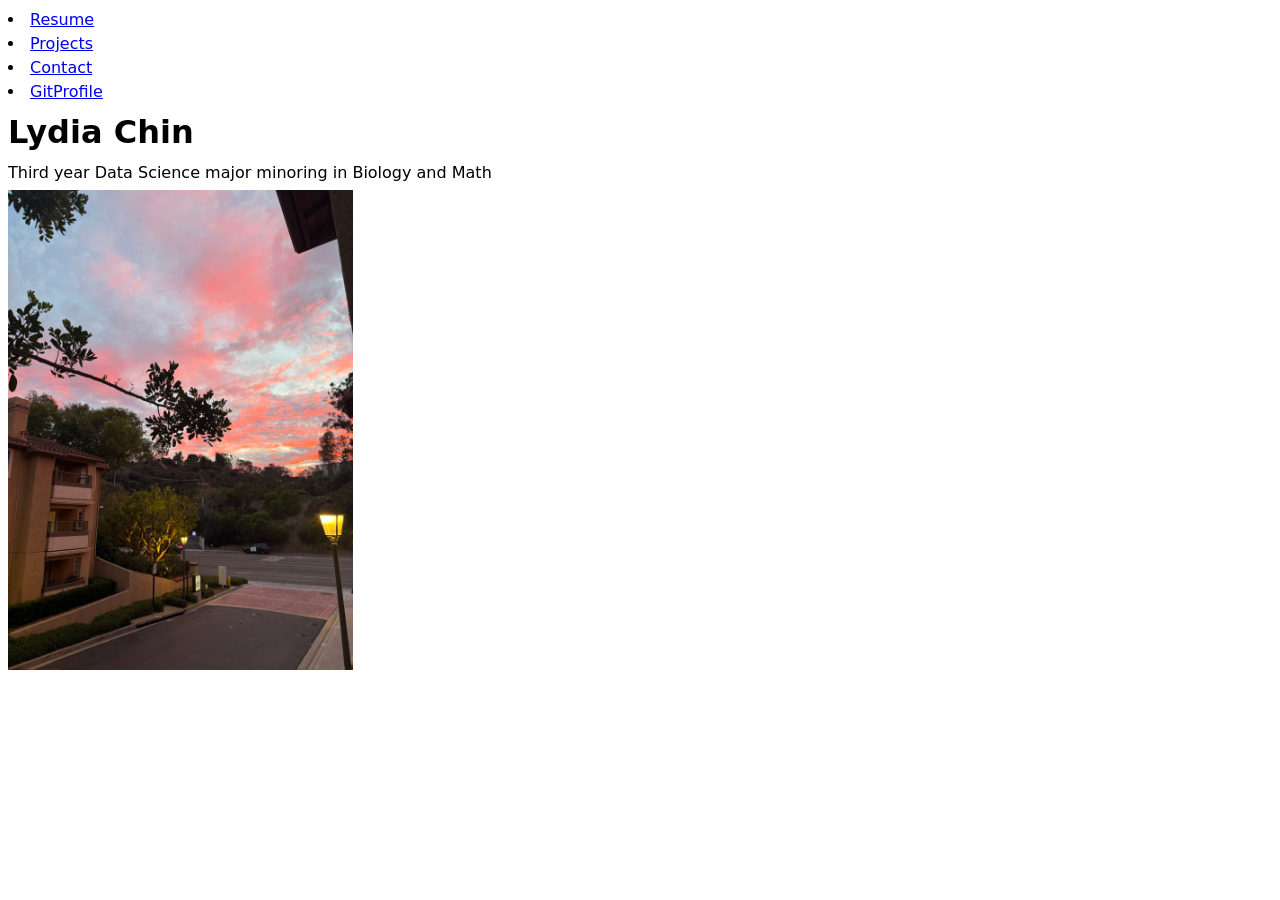
<file: index.html>
<!DOCTYPE html>
<html lang="en">
<head>
    <meta charset="UTF-8">
    <meta name="viewport" content="width=device-width, initial-scale=1.0">
    <title>Lydia Chin: Personal Site and Portfolio</title>
    <link rel="stylesheet" href="style.css">
</head>
<body>
    <nav>
        <li><a href="resume/index.html">Resume</a></li>
        <li><a href="projects/index.html">Projects</a></li>
        <li><a href="contact/index.html">Contact</a></li>
        <li><a href="https://github.com/lychin24" target="_blank">GitProfile</a></li>
    </nav>
    <h1>Lydia Chin</h1>
    <p>Third year Data Science major minoring in Biology and Math</p>
    <img src="images/sunset.jpeg", alt="Photo of pink and orange sunset", width="345" height="480" >
</body>
</html>
</file>
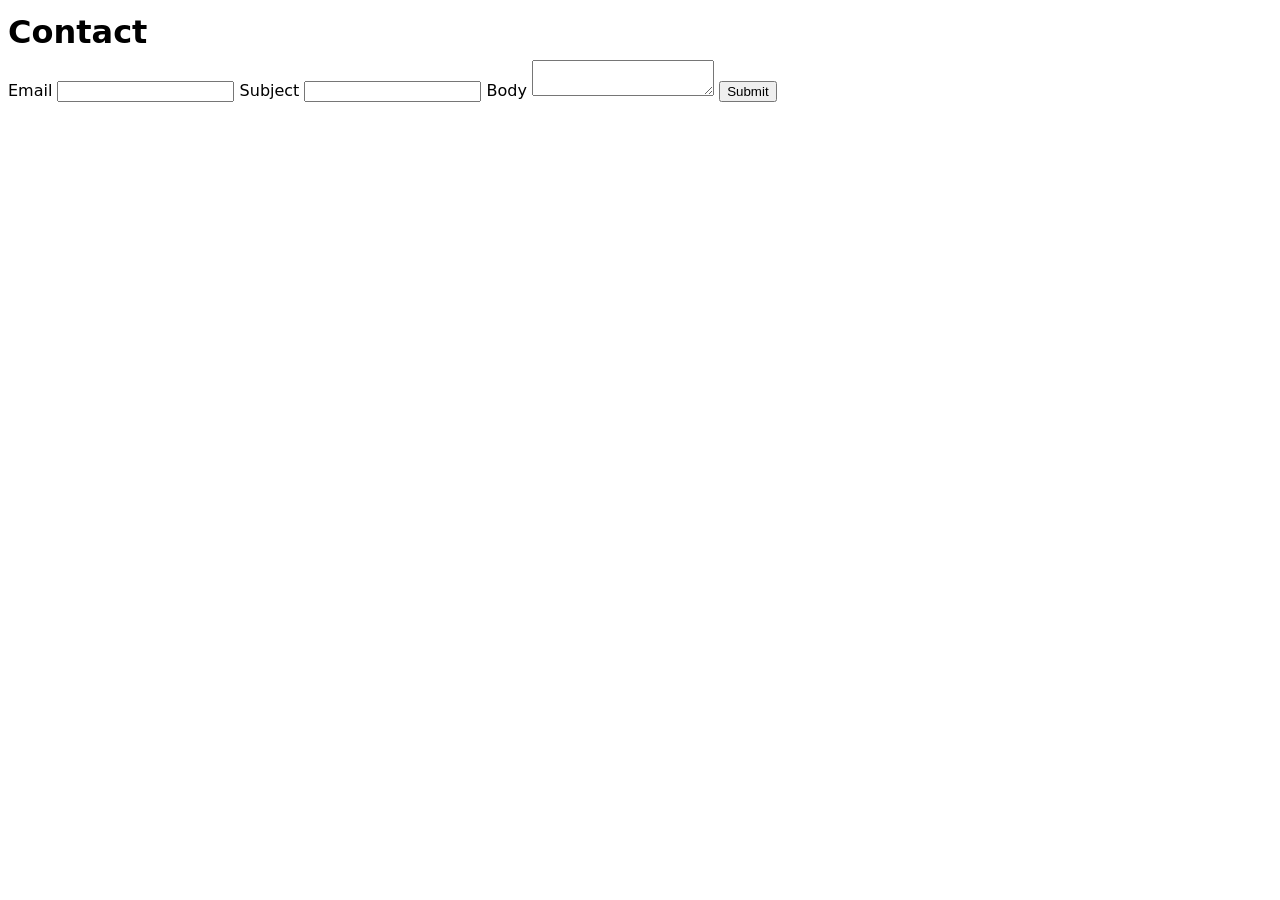
<file: contact/index.html>
<!DOCTYPE html>
<html lang="en">
<head>
    <meta charset="UTF-8">
    <meta name="viewport" content="width=device-width, initial-scale=1.0">
    <title>Document</title>
    <link rel="stylesheet" href="../style.css">

</head>
<body>
    <h1>Contact</h1>
    <form action="mailto:lcchin2024@gmail.com", method="POST", enctype="text/plain">
        <label>
            Email
            <input name="email", type="email">
        </label>
        <label>
            Subject
            <input name="subject">
        </label>
        <label>
            Body
            <textarea name="body"></textarea>
        </label>
        <button>Submit</button>
    </form>

    
</body>
</html>
</file>
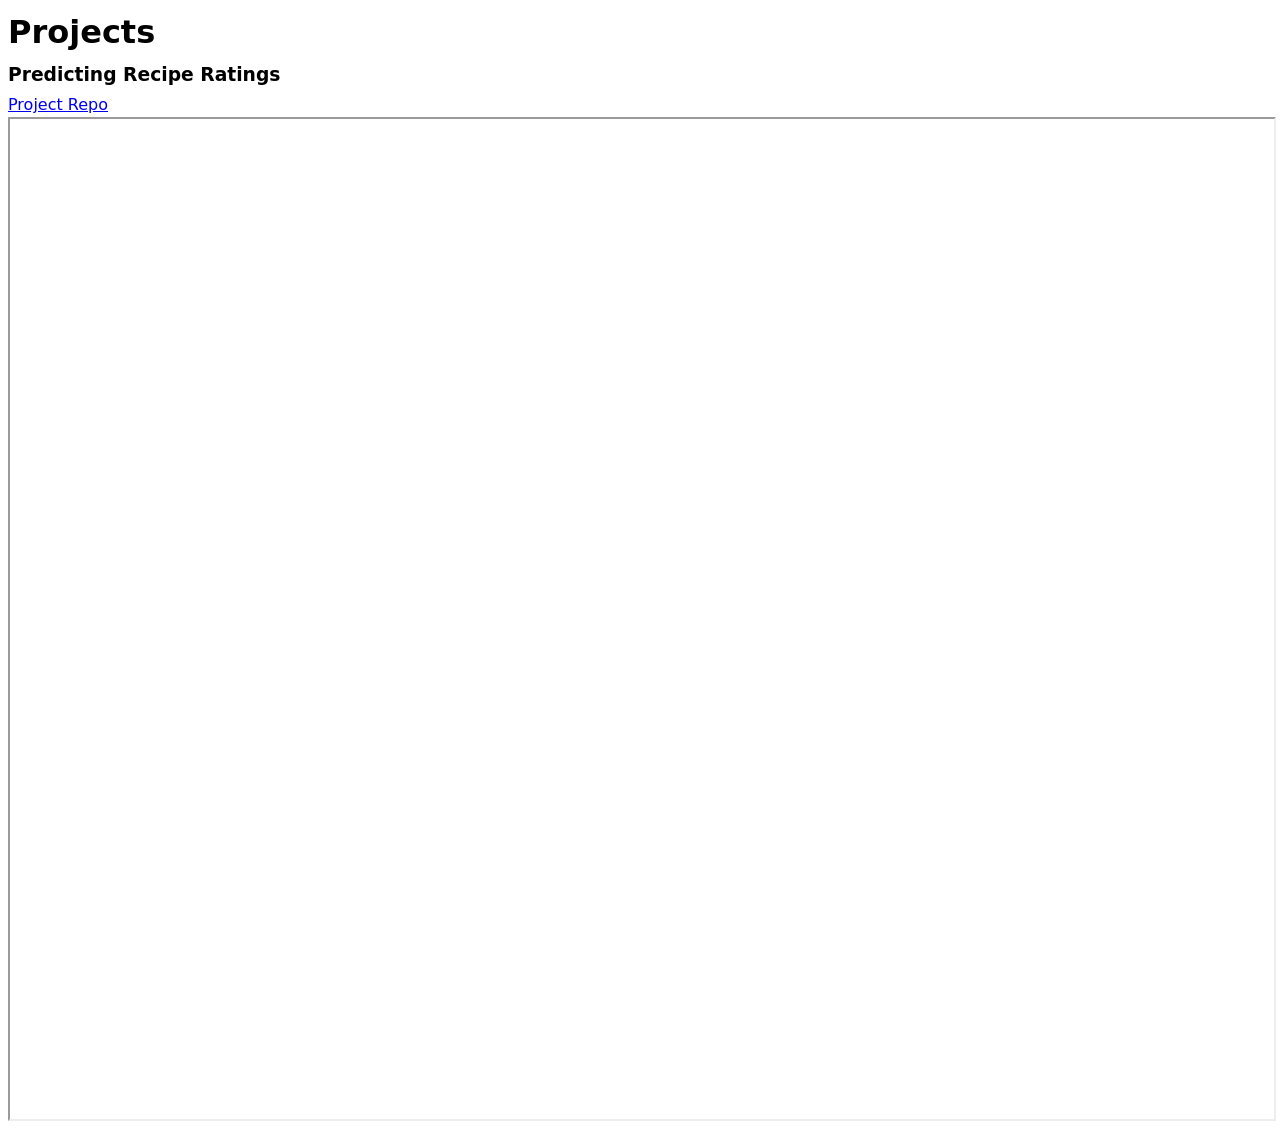
<file: projects/index.html>
<!DOCTYPE html>
<html lang="en">
<head>
    <meta charset="UTF-8">
    <meta name="viewport" content="width=device-width, initial-scale=1.0">
    <title>Document</title>
    <link rel="stylesheet" href="../style.css">

</head>
<body>
    <h1>Projects</h1>
    <p>
        <h3>Predicting Recipe Ratings</h3>
        <a href="https://github.com/lychin24/Predicting-Recipe-Ratings/">Project Repo</a>
        <iframe src="https://lychin24.github.io/Predicting-Recipe-Ratings/" width="100%" height="1000px"></iframe>
    </p>
    
</body>
</html>
</file>
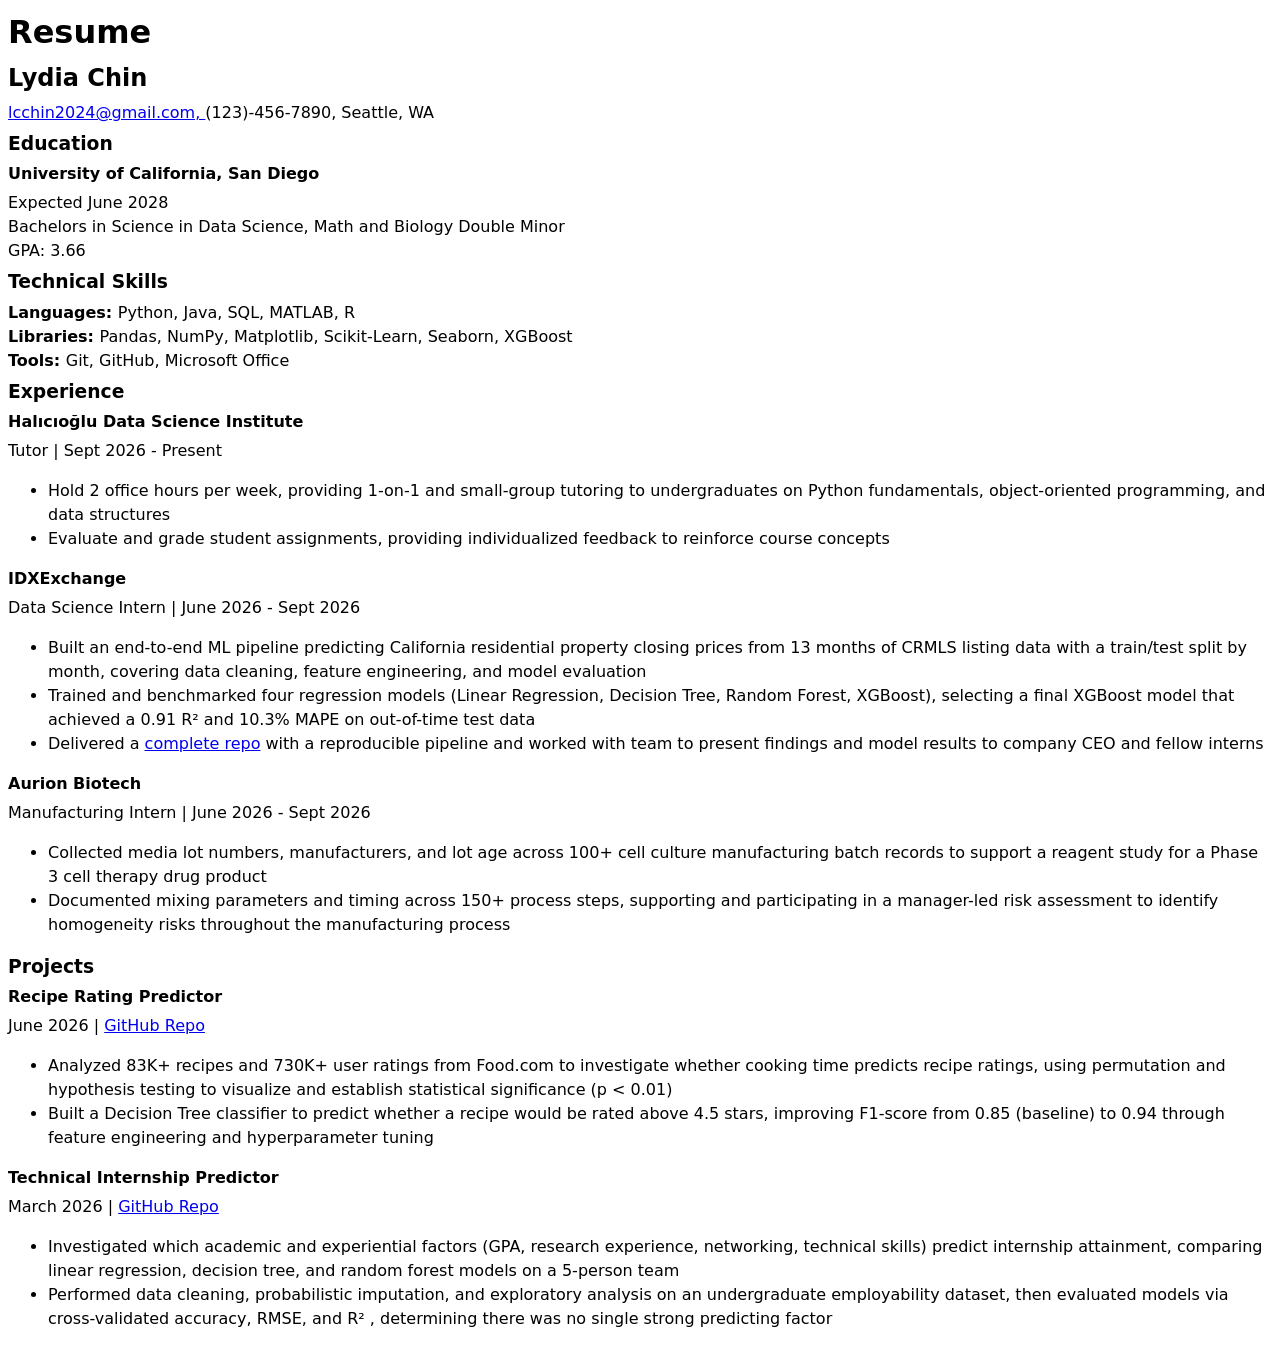
<file: resume/index.html>
<!DOCTYPE html>
<html lang="en">
<head>
    <meta charset="UTF-8">
    <meta name="viewport" content="width=device-width, initial-scale=1.0">
    <title>Resume</title>
    <link rel="stylesheet" href="../style.css">

</head>
<body>
    <h1>Resume</h1>
    <h2>Lydia Chin</h2>
    <body>
        <p>
            <a href="mailto:lcchin2024@gmail.com">lcchin2024@gmail.com, </a>
            (123)-456-7890, Seattle, WA

        </p>
    </body>
    <article id="education">
        <h3>Education</h3>
        <body>
            <h4>
                University of California, San Diego
            </h4>
            <p>
                Expected June 2028<br>
                Bachelors in Science in Data Science, Math and Biology Double Minor<br>
                GPA: 3.66
            </p>
        <body>
    </article>

    <article id="technical skills">
        <h3>Technical Skills</h3>
        <body>
            <p>
                <strong>Languages: </strong>Python, Java, SQL, MATLAB, R <br>
                <strong>Libraries: </strong>Pandas, NumPy, Matplotlib, Scikit-Learn, Seaborn, XGBoost<br>
                <strong>Tools: </strong>Git, GitHub, Microsoft Office
            </p>
        <body>
    </article>

        <article id="experience">
        <h3>Experience</h3>
        <section>
            <h4>
                Halıcıoğlu Data Science Institute
            </h4>
            <p>Tutor | <time datetime="2026-09">Sept 2026</time> - Present
                <ul>
                    <li>
                        Hold 2 office hours per week, providing 1-on-1 and small-group tutoring to undergraduates on Python fundamentals,
object-oriented programming, and data structures
                    </li>
                    <li>
                        Evaluate and grade student assignments, providing individualized feedback to reinforce course concepts 
                    </li>
                </ul>                
            </p>
        <section>

        <section>
            <h4>
                IDXExchange
            </h4>
            <p>Data Science Intern | <time datetime="2026-06">June 2026</time> - <time datetime="2026-09">Sept 2026</time>
                <ul>
                    <li>
                        Built an end-to-end ML pipeline predicting California residential property closing prices from 13 months of CRMLS
listing data with a train/test split by month, covering data cleaning, feature engineering, and model evaluation
                    </li>
                    <li>
                        Trained and benchmarked four regression models (Linear Regression, Decision Tree, Random Forest, XGBoost),
selecting a final XGBoost model that achieved a 0.91 R² and 10.3% MAPE on out-of-time test data
                    </li>
                    <li>
                        Delivered a <a href="github.com/lychin24/IDX-Data-Science">complete repo</a> with a reproducible pipeline and worked with team to present findings and model results to
company CEO and fellow interns
                    </li>
                </ul>                
            </p>
        <section>

        <section>
            <h4>
                Aurion Biotech
            </h4>
            <p>Manufacturing Intern | <time datetime="2026-06">June 2026</time> - <time datetime="2026-09">Sept 2026</time>
                <ul>
                    <li>
                        Collected media lot numbers, manufacturers, and lot age across 100+ cell culture manufacturing batch records to support
a reagent study for a Phase 3 cell therapy drug product
                    </li>
                    <li>
                        Documented mixing parameters and timing across 150+ process steps, supporting and participating in a manager-led risk
assessment to identify homogeneity risks throughout the manufacturing process
                    
                </ul>                
            </p>
        <section>
    </article>

    <article id="projects">
        <h3>Projects</h3>
        <section>
            <h4>Recipe Rating Predictor</h4>
            <p>
                <time datetime="2026-06">June 2026</time> | <a href="https://lychin24.github.io/Predicting-Recipe-Ratings/ ">GitHub Repo</a>
                <ul>
                    <li>Analyzed 83K+ recipes and 730K+ user ratings from Food.com to investigate whether cooking time predicts recipe
ratings, using permutation and hypothesis testing to visualize and establish statistical significance (p < 0.01)</li>
                    <li>
                        Built a Decision Tree classifier to predict whether a recipe would be rated above 4.5 stars, improving F1-score from
0.85 (baseline) to 0.94 through feature engineering and hyperparameter tuning
                    </li>
                </ul>

            </p>
        </section>

        <section>
            <h4>Technical Internship Predictor</h4>
            <p>
                <time datetime="2026-03">March 2026</time> | <a href="https://github.com/lychin24/Predicting-Internship-Outcomes">GitHub Repo</a>
                <ul>
                    <li>Investigated which academic and experiential factors (GPA, research experience, networking, technical skills) predict
internship attainment, comparing linear regression, decision tree, and random forest models on a 5-person team
                    </li>
                    <li>
                        Performed data cleaning, probabilistic imputation, and exploratory analysis on an undergraduate employability
dataset, then evaluated models via cross-validated accuracy, RMSE, and R²
, determining there was no single strong
predicting factor
                    </li>
                </ul>

            </p>
        </section>
    </article>

</body>
</html>
</file>
<file: style.css>
body {
  /* Set line height to 1.5 times the font size
	   and use the OS’s UI font as the website font
	 */
  font: 100%/1.5 system-ui;
}

h1, h2, h3, h4, h5, h6 {
    margin: 4px 0;      /* 10px top/bottom, 0px left/right */
}

p {
  margin: 5px 0;
}
</file>
